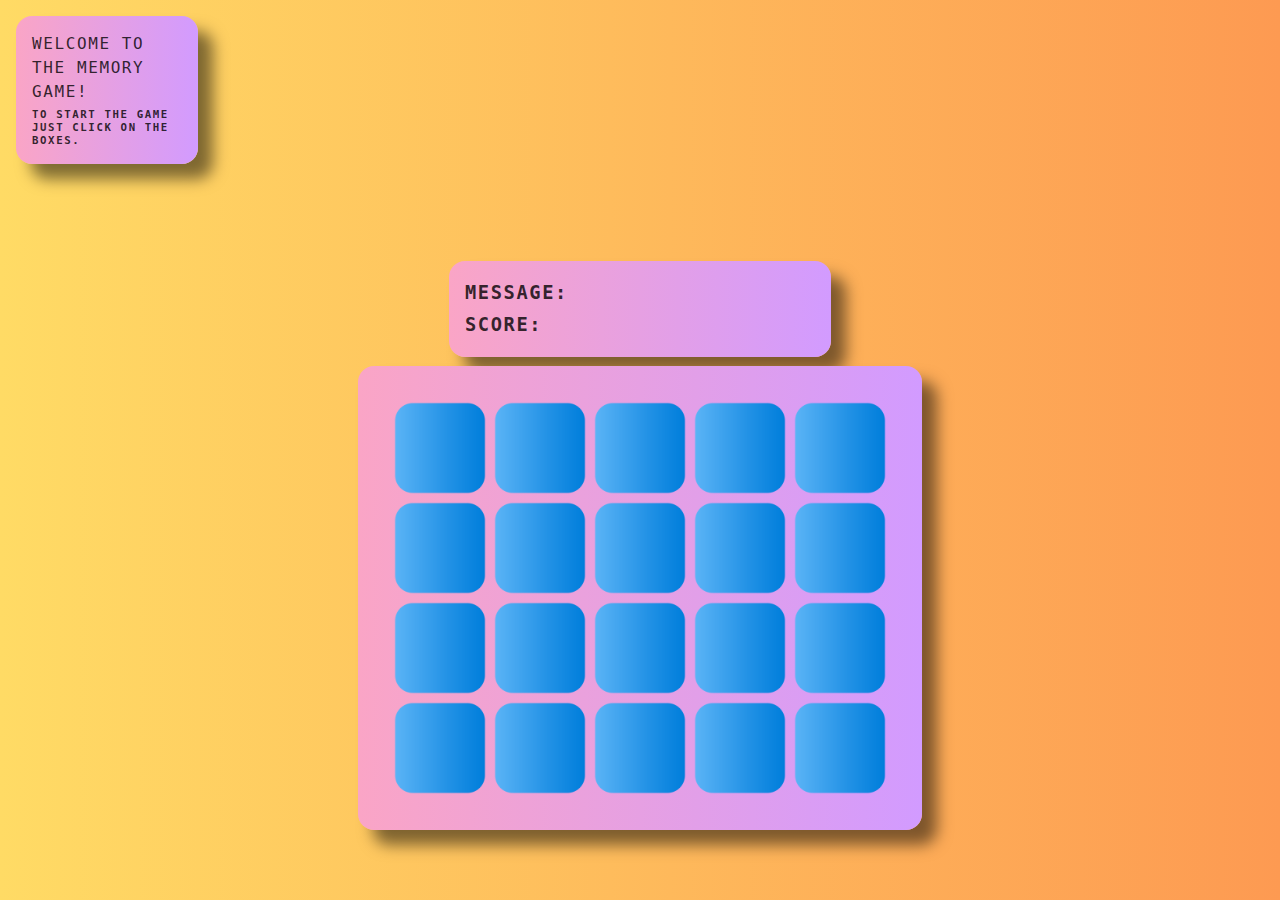
<file: index.html>
<!DOCTYPE html>
<html lang="en">
<head>
    <meta charset="UTF-8">
    <meta http-equiv="X-UA-Compatible" content="IE=edge">
    <meta name="viewport" content="width=device-width, initial-scale=1.0">
    <title>Memory Game</title>
    <link rel="stylesheet" href="index.css">
</head>
<body>
    <!-- <div id="lvl" class="lvl"></div> -->

    <div id="score-container" class="score-panel">
        <h3>Message: <span id="message"></span></h3>
        <h3>Score: <span id="result"></span></h3>
    </div>

    <div id="grid"></div>

    <div class="popup">
        <p style=" line-height: 1.5; margin-bottom: 5px;"> Welcome to the memory game!</p>
        <h6 style=" line-height: 1.2;"> To start the game just click on the boxes.</h6>
    </div>
    <script type="module" src="./JS/index.js"></script>
</body>
</html>
</file>
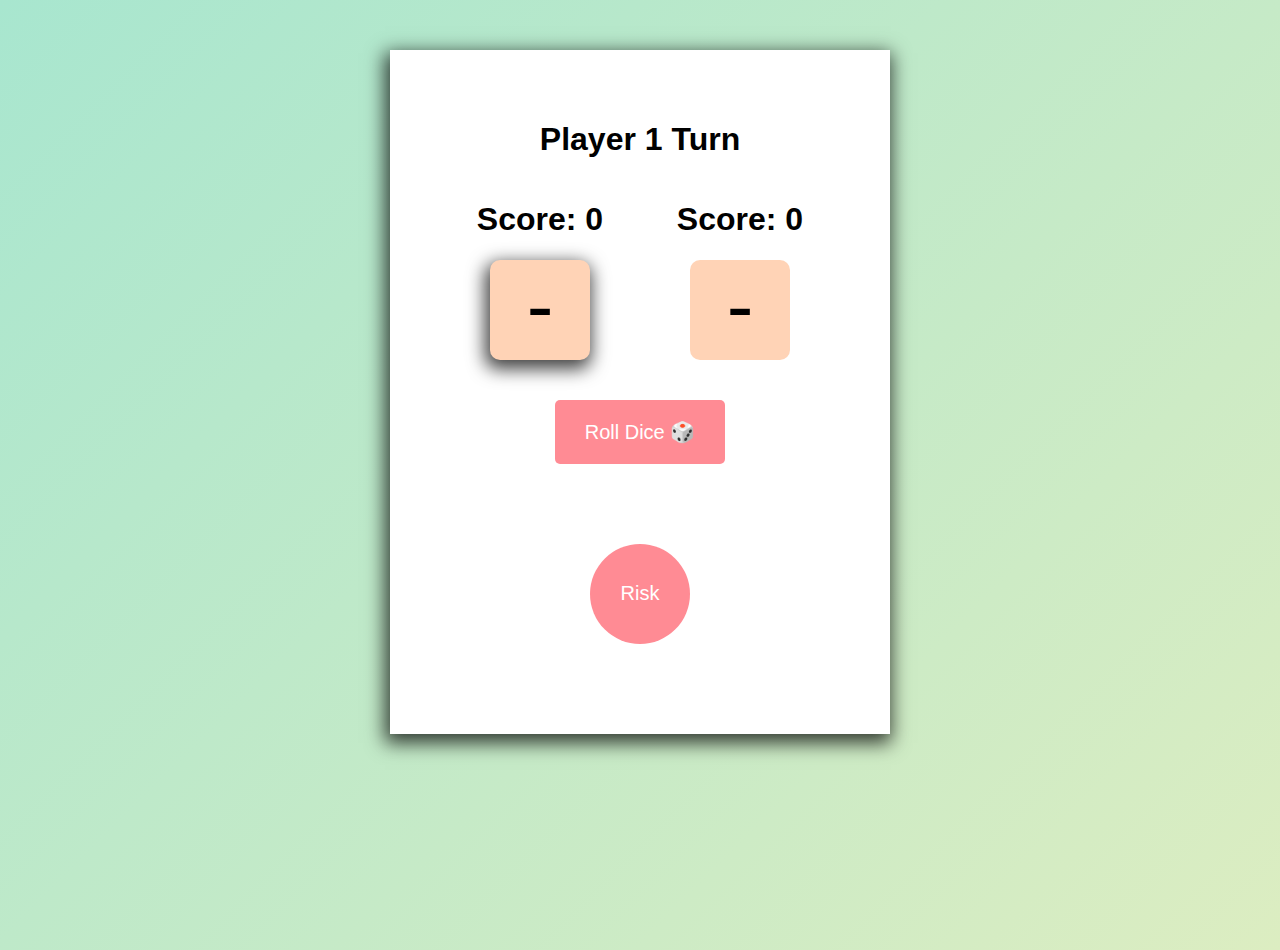
<file: Dice game/index.html>
<html>
    <head>
        <link rel="stylesheet" href="index.css">
    </head>
    <body>
        <div class="container">
            <h1 id="message">Player 1 Turn</h1>
            <div class="players">
                <div id="player1">
                    <h1>Score: 
                        <span id="player1Scoreboard">0</span>
                    </h1>
                    <div id="player1Dice" class="dice active">-</div>
                </div>
                <div id="player2">
                    <h1>Score: 
                        <span id="player2Scoreboard">0</span>
                    </h1>
                    <div id="player2Dice" class="dice">-</div>
                </div>
            </div>

            <button id="rollBtn">Roll Dice 🎲</button>
            <button id="resetBtn">Reset Game 🔁</button>
            <button id="resetBtnL">Reset Game 🔁</button>
            <button class="risk-button" id="riskBtnP1"> Risk </button>
        </div>
        <script src="index.js"></script>
    </body>
</html>
</file>
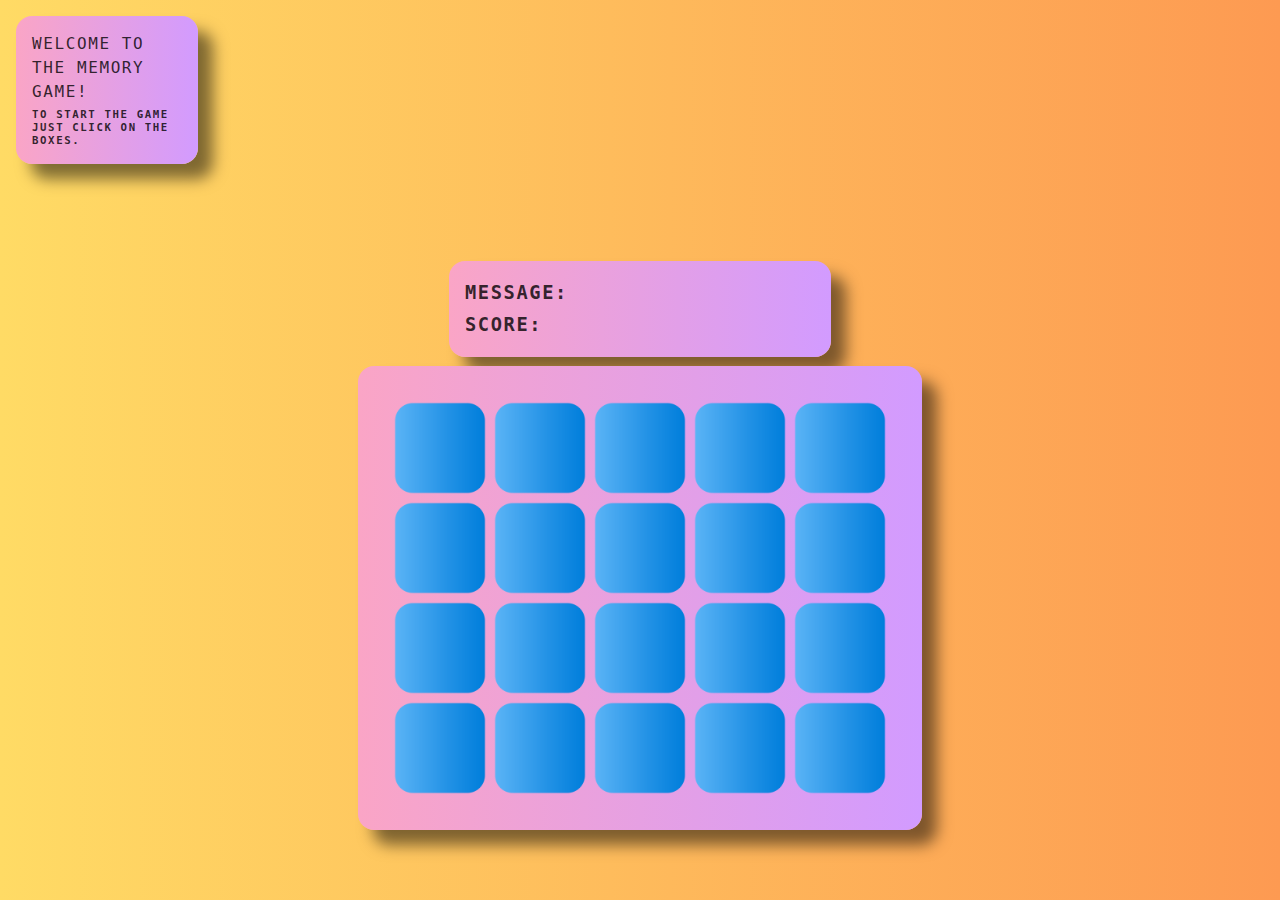
<file: memoryGame/index.html>
<!DOCTYPE html>
<html lang="en">
<head>
    <meta charset="UTF-8">
    <meta http-equiv="X-UA-Compatible" content="IE=edge">
    <meta name="viewport" content="width=device-width, initial-scale=0.8">
    <title>Memory Game</title>
    <link rel="stylesheet" href="index.css">
</head>
<body>
    <!-- <div id="lvl" class="lvl"></div> -->

    <div id="score-container" class="score-panel">
        <h3>Message: <span id="message"></span></h3>
        <h3>Score: <span id="result"></span></h3>
    </div>

    <div id="grid"></div>

    <div class="popup">
        <p style=" line-height: 1.5; margin-bottom: 5px;"> Welcome to the memory game!</p>
        <h6 style=" line-height: 1.2;"> To start the game just click on the boxes.</h6>
    </div>
    <script type="module" src="./JS/index.js"></script>
</body>
</html>
</file>
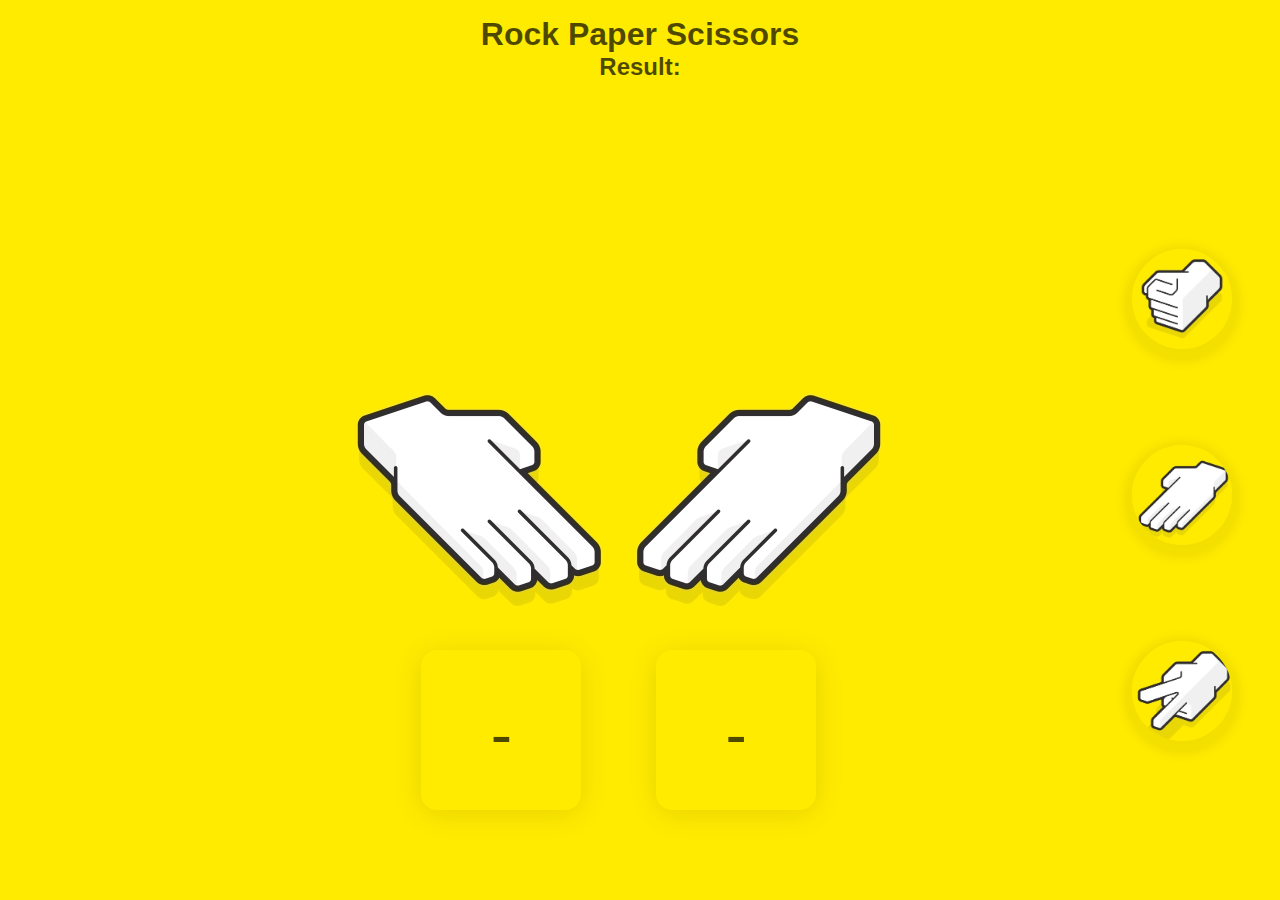
<file: rock paper scissors/index.html>
<!DOCTYPE html>
<html lang="en">
    <head>
        <meta charset="UTF-8">
        <meta http-equiv="X-UA-Compatible" content="IE=edge">
        <meta name="viewport" content="width=device-width, initial-scale=1.0">
        <title>Rock paper scissors</title>
        <link rel="stylesheet" href="index.css"></style>
    </head>
    <body>
        <header>
            <h1> Rock Paper Scissors </h1>
            <h2>Result: <span id="result"></span></h2>
        </header>
        <div class="game-container">
            <section>
                <div class="fight-field">
                    <div class="opponent pc" id="computer-choice"><img src="images/paper.png"></div>
                    <div class="opponent" id="user-choice"><img src="images/paper.png"></div>
                </div>
                <div class="scoreboard-container">
                    <div class="scoreboard"><span id="pc-score"> - </span></div>
                    <div class="scoreboard"><span id="user-score"> - </span></div>
                </div>
            </section>
            <div class="weapon-wheel">
                <img class="weapon-selector" src="images/rock.png" id="rock">
                <img class="weapon-selector" src="images/paper.png" id="paper">
                <img class="weapon-selector" src="images/scissors.png" id="scissors">
            </div>
        </div>

        <script src="index.js"></script>
    </body>
</html>
</file>
<file: index.css>
*
{
    margin: 0;
    padding: 0;
}

/* LAYOUT */

img {
    width: 100px;
    height: 100px;
}

img:hover {
    cursor: pointer;
}


body {
    color: rgba(0, 0, 0, 0.8);
    text-transform: uppercase;
    font-size: 1rem;
    font-family: monospace;
    letter-spacing: 0.1em;
    line-height: 2em;
    background: linear-gradient(to right, #ffdb65, #fd9a52);
}

#grid {
    display: flex;
    flex-wrap: wrap;
    position: relative;
    justify-content: space-between;
    top: 30vh;
    width: 500px;
    height: 400px;
    margin: 0 auto;
    background: linear-gradient(to right, #faa5c6, #d29bff);
    box-shadow: 15px 15px 15px 0 rgba(0, 0, 0, 0.5);
    border-radius: 1em;
    padding: 2em 2em;
}

.score-panel {
    font-size: 1rem;
    display: grid;
    position: relative;
    top: 29vh;
    margin: 0 auto;
    width: 350px;
    padding: 1em 1em;
    border-radius: 1em;
    background: linear-gradient(to right, #faa5c6, #d29bff);
    box-shadow: 15px 15px 15px 0 rgba(0, 0, 0, 0.5);
}

.lvl {
  margin: auto;
  height: 5em;
  position: fixed;
  border: 5px solid black;
  left: 2em;
  top: 0;
  bottom: 0;
}

/* MESSAGES and ALERTS */
.popup {
  position: absolute;
  top: 1em;
  left: 1em;
  border-radius: 1em;
  padding: 1em;
  width: 150px;
  background: linear-gradient(to right, #faa5c6, #d29bff);
  box-shadow: 15px 15px 15px 0 rgba(0, 0, 0, 0.5);
  animation: 1s anim-popup ease-in;
}

.popup-remove {
  position: absolute;
  top: 1em;
  left: -300px;
  border-radius: 1em;
  padding: 1em;
  width: 150px;
  background: linear-gradient(to right, #faa5c6, #d29bff);
  box-shadow: 15px 15px 15px 0 rgba(0, 0, 0, 0.5);
  animation: 1s anim-remove-popup ease-in;
}

.wrong-action {
    animation: 1s anim-popoutin ease;
}

.match-action {
    animation: 1s anim-popoutin2 ease;
}

.win-message-style {
    display: flex;
    justify-content: center;
    padding: 2em;
    animation: Color 4s linear infinite;
}

.win-message-style span {
    font-size: 3rem;
    font-weight: 800;
    text-shadow: 1px 2px 5px rgba(0, 0, 0, 0.5);
    animation: flip 2s infinite;
    animation-delay: calc(.2s * var(--i));
}

/* ANIMATIONS */
@keyframes anim-popup{
    0%{
      position: absolute;
      left: -300px;
    }
    100%{
    }
}

@keyframes anim-remove-popup {
  0%{
    position: absolute;
    left: 1em;
  }
  100%{
    position: absolute;
    left: -300px;
  }
}


@keyframes Color{
    0%{
      color:#A0D468;
    }
    
    20%{
      color:#4FC1E9;
    }
    
    40%{
      color:#FFCE54;
    }
    
    60%{
      color:#FC6E51;
    }
    
    80%{
      color:#ED5565;
    }
    
    100%{
      color:#AC92EC;
    }
  }



@keyframes flip {
    0%,80% {
      transform: rotateY(360deg) 
    }
  }

@keyframes anim-popoutin {
    0% {
      color: black;
      transform: scale(0);
      opacity: 0;
      text-shadow: 0 0 0 rgba(0, 0, 0, 0);
    }
    25% {
      color: red;
      transform: scale(2);
      opacity: 1;
      text-shadow: 3px 10px 5px rgba(0, 0, 0, 0.5);
    }
    50% {
      color: black;
      transform: scale(1);
      opacity: 1;
      text-shadow: 1px 0 0 rgba(0, 0, 0, 0);
    }
    100% {
      /* animate nothing to add pause at the end of animation */
      transform: scale(1);
      opacity: 1;
      text-shadow: 1px 0 0 rgba(0, 0, 0, 0);
    }
  }

  @keyframes anim-popoutin2 {
    0% {
      color: black;
      transform: scale(0);
      opacity: 0;
      text-shadow: 0 0 0 rgba(0, 0, 0, 0);
    }
    25% {
      color: green;
      transform: scale(2);
      opacity: 1;
      text-shadow: 3px 10px 5px rgba(0, 0, 0, 0.5);
    }
    50% {
      color: black;
      transform: scale(1);
      opacity: 1;
      text-shadow: 1px 0 0 rgba(0, 0, 0, 0);
    }
    100% {
      /* animate nothing to add pause at the end of animation */
      transform: scale(1);
      opacity: 1;
      text-shadow: 1px 0 0 rgba(0, 0, 0, 0);
    }
  }
</file>
<file: Dice game/index.css>
html, body { 
    --color-1: #a8e6cf;
    --color-2: #dcedc1; 
    --color-3: #ffd3b6; 
    --color-4: #ffaaa5; 
    --color-5: #ff8b94;
    margin: 0;
    padding: 0;
}

body {
    padding-top: 50px;
    background-image: linear-gradient(135deg, var(--color-1) , var(--color-2));
    font-family: 'Roboto', sans-serif;
    height: 100vh;
    color: black;
}

.container {
    width: 400px;
    min-height: 570px;
    text-align: center;
    margin: 0 auto;
    background-color: white;
    box-shadow: -2px 6px 18px 3px rgba(0,0,0,0.75);
    padding: 50px;
}

.players {
    width: 100%;
    display: flex;
    justify-content: space-around;
}

.dice {
    border-radius: 10px;
    width: 100px;
    height: 100px;
    background-color: var(--color-3);
    margin: 0 auto;
    font-size: 80px;
    display: block;
    align-items: center;
    justify-content: center;
}


button {
    color: #fff;
    padding: 20px 30px;
    font-size: 20px;
    margin: 40px auto;
    border: none;
    border-radius: 5px;
    cursor: pointer;
}

.risk-button {
    width: 100px;
    height: 100px;
    border-radius: 100%;
    background-color: var(--color-5);
}

#rollBtn {
    display: block;
    background-color: var(--color-5);
}

#resetBtnL {
    display: none;
    background-color: var(--color-4);
}

#resetBtn {
    background-color: var(--color-4);
    display: none;
}

#riskBtn {
    display: block;
    background-color: var(--color-5)
}

button:focus {
    outline: none;
}

.active {
    box-shadow: -2px 6px 18px 3px rgba(0,0,0,0.75);
}
</file>
<file: memoryGame/index.css>
*
{
    margin: 0;
    padding: 0;
}

/* LAYOUT */

img {
    width: 100px;
    height: 100px;
}

img:hover {
    cursor: pointer;
}


body {
    color: rgba(0, 0, 0, 0.8);
    text-transform: uppercase;
    font-size: 1rem;
    font-family: monospace;
    letter-spacing: 0.1em;
    line-height: 2em;
    background: linear-gradient(to right, #ffdb65, #fd9a52);
}

#grid {
    display: flex;
    flex-wrap: wrap;
    position: relative;
    justify-content: space-between;
    top: 30vh;
    width: 500px;
    height: 400px;
    margin: 0 auto;
    background: linear-gradient(to right, #faa5c6, #d29bff);
    box-shadow: 15px 15px 15px 0 rgba(0, 0, 0, 0.5);
    border-radius: 1em;
    padding: 2em 2em;
}

.score-panel {
    font-size: 1rem;
    display: grid;
    position: relative;
    top: 29vh;
    margin: 0 auto;
    width: 350px;
    padding: 1em 1em;
    border-radius: 1em;
    background: linear-gradient(to right, #faa5c6, #d29bff);
    box-shadow: 15px 15px 15px 0 rgba(0, 0, 0, 0.5);
}

.lvl {
  margin: auto;
  height: 5em;
  position: fixed;
  border: 5px solid black;
  left: 2em;
  top: 0;
  bottom: 0;
}

/* MESSAGES and ALERTS */
.popup {
  position: absolute;
  top: 1em;
  left: 1em;
  border-radius: 1em;
  padding: 1em;
  width: 150px;
  background: linear-gradient(to right, #faa5c6, #d29bff);
  box-shadow: 15px 15px 15px 0 rgba(0, 0, 0, 0.5);
  animation: 1s anim-popup ease-in;
}

.popup-remove {
  position: absolute;
  top: 1em;
  left: -300px;
  border-radius: 1em;
  padding: 1em;
  width: 150px;
  background: linear-gradient(to right, #faa5c6, #d29bff);
  box-shadow: 15px 15px 15px 0 rgba(0, 0, 0, 0.5);
  animation: 1s anim-remove-popup ease-in;
}

.wrong-action {
    animation: 1s anim-popoutin ease;
}

.match-action {
    animation: 1s anim-popoutin2 ease;
}

.win-message-style {
    display: flex;
    justify-content: center;
    padding: 2em;
    animation: Color 4s linear infinite;
}

.win-message-style span {
    font-size: 3rem;
    font-weight: 800;
    text-shadow: 1px 2px 5px rgba(0, 0, 0, 0.5);
    animation: flip 2s infinite;
    animation-delay: calc(.2s * var(--i));
}

/* ANIMATIONS */
@keyframes anim-popup{
    0%{
      position: absolute;
      left: -300px;
    }
    100%{
    }
}

@keyframes anim-remove-popup {
  0%{
    position: absolute;
    left: 1em;
  }
  100%{
    position: absolute;
    left: -300px;
  }
}


@keyframes Color{
    0%{
      color:#A0D468;
    }
    
    20%{
      color:#4FC1E9;
    }
    
    40%{
      color:#FFCE54;
    }
    
    60%{
      color:#FC6E51;
    }
    
    80%{
      color:#ED5565;
    }
    
    100%{
      color:#AC92EC;
    }
  }



@keyframes flip {
    0%,80% {
      transform: rotateY(360deg) 
    }
  }

@keyframes anim-popoutin {
    0% {
      color: black;
      transform: scale(0);
      opacity: 0;
      text-shadow: 0 0 0 rgba(0, 0, 0, 0);
    }
    25% {
      color: red;
      transform: scale(2);
      opacity: 1;
      text-shadow: 3px 10px 5px rgba(0, 0, 0, 0.5);
    }
    50% {
      color: black;
      transform: scale(1);
      opacity: 1;
      text-shadow: 1px 0 0 rgba(0, 0, 0, 0);
    }
    100% {
      /* animate nothing to add pause at the end of animation */
      transform: scale(1);
      opacity: 1;
      text-shadow: 1px 0 0 rgba(0, 0, 0, 0);
    }
  }

  @keyframes anim-popoutin2 {
    0% {
      color: black;
      transform: scale(0);
      opacity: 0;
      text-shadow: 0 0 0 rgba(0, 0, 0, 0);
    }
    25% {
      color: green;
      transform: scale(2);
      opacity: 1;
      text-shadow: 3px 10px 5px rgba(0, 0, 0, 0.5);
    }
    50% {
      color: black;
      transform: scale(1);
      opacity: 1;
      text-shadow: 1px 0 0 rgba(0, 0, 0, 0);
    }
    100% {
      /* animate nothing to add pause at the end of animation */
      transform: scale(1);
      opacity: 1;
      text-shadow: 1px 0 0 rgba(0, 0, 0, 0);
    }
  }
</file>
<file: rock paper scissors/index.css>
* {
    margin: 0;
    padding: 0;
}

body {
    background-color: rgb(255, 235, 0);
    color: rgba(0, 0, 0, 0.692);
    font-family: Arial, Helvetica, sans-serif;
    font-size: 1rem;
}

h1,
h2 {
    text-align: center;
}

img {
    display: block;
    width: 100%;
    object-fit: contain;
}

.pc {
    transform: scaleX(-1);
}

/* LAYOUT */

header {
    margin-top: 1em;
}
section {
    display: flex;
    flex-direction: column;
    justify-content: space-between;
    gap: 2em;
}

.game-container {
    position: absolute;
    right: 0;
    left: 0;
    bottom: 0;
    height: 90%;
    
    justify-content: space-between;
    display: flex;
    flex-direction: column;
    background-color: rgb(255, 235, 0);
}

.fight-field {
    display: flex;
    margin-top: 20vh;
    justify-content: space-evenly;
}

.scoreboard-container {
    position: relative;
    display: flex;
    justify-content: space-evenly;
    display: flex;
}

.scoreboard {
    width: 4em;
    height: 4em;
    padding: 3em;
    text-align: center;
    background: rgba(255, 255, 255, 0);
    border-radius: 16px;
    box-shadow: 0 4px 30px rgba(0, 0, 0, 0.1);
}

.scoreboard span{
    font-size: 4rem;
}

.weapon-wheel {
    display: flex;
    position: relative;
    bottom: 0;
    display: flex;
    justify-content: space-evenly;
}

.weapon-selector {
    width: 100px;
    height: 100px;
    border-radius: 100%;
    margin: 3em;
    box-shadow: 0 5px 10px 10px rgba(0, 0, 0, 0.05);
    object-fit: contain;
}

@media (min-width: 700px){
    .game-container {
        flex-direction: row;
    }
    .weapon-wheel {
        flex-direction: column;
        justify-content: center;
    }
    section {
        margin: 0 auto;
        padding-left: 12%;
        justify-content: center;
    }
    * {
        margin: 0;
    }
}

/* hover states */

.weapon-selector:hover,
.weapon-selector:focus {
    transform: scale(1.1)
}
</file>
